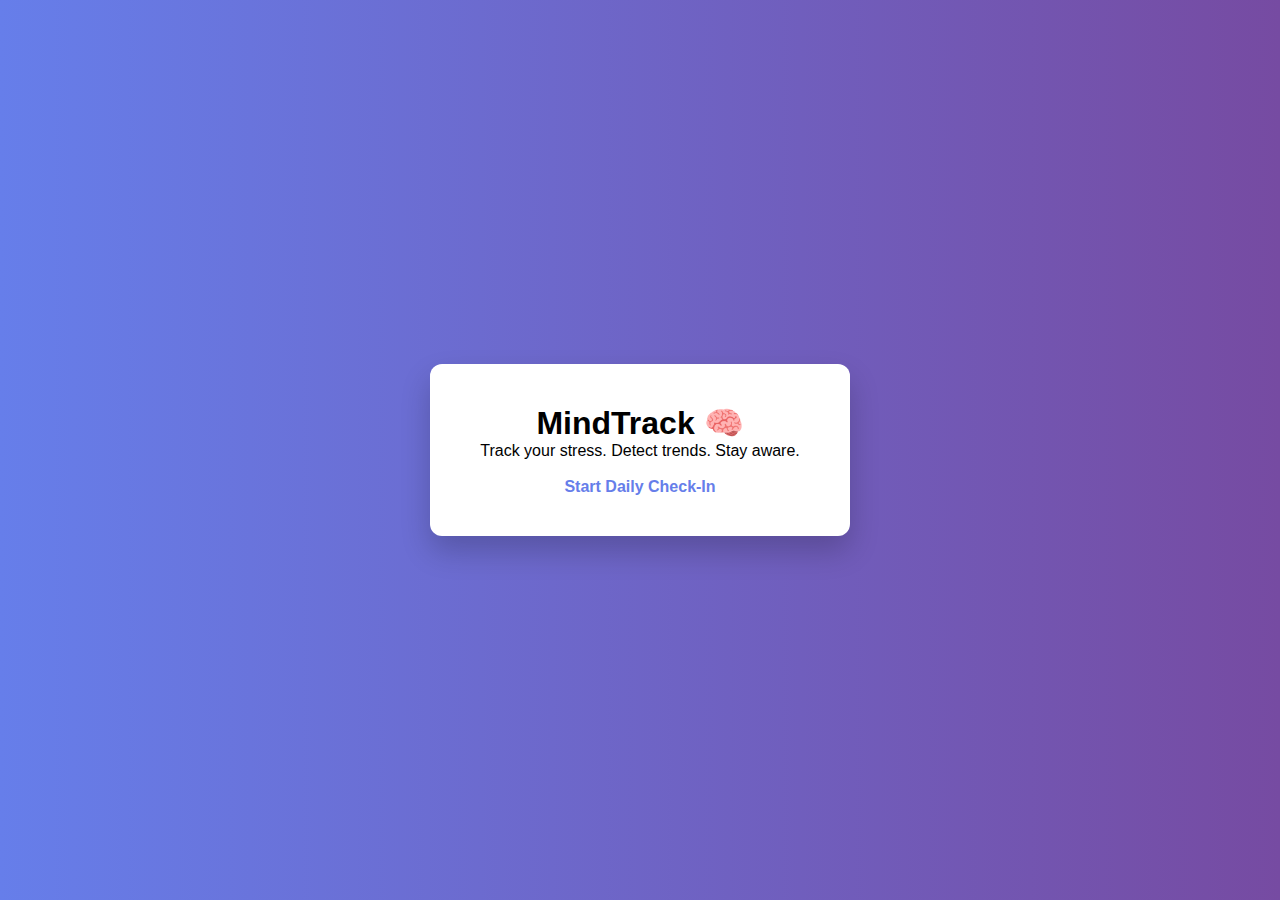
<file: templates/index.html>
<!DOCTYPE html>
<html>
<head>
    <title>MindTrack</title>
    <link rel="stylesheet" href="/static/style.css">
</head>
<body>
    <div class="card">
        <h1>MindTrack 🧠</h1>
        <p>Track your stress. Detect trends. Stay aware.</p>
        <br>
        <a href="/survey">Start Daily Check-In</a>
    </div>
</body>
</html>
</file>
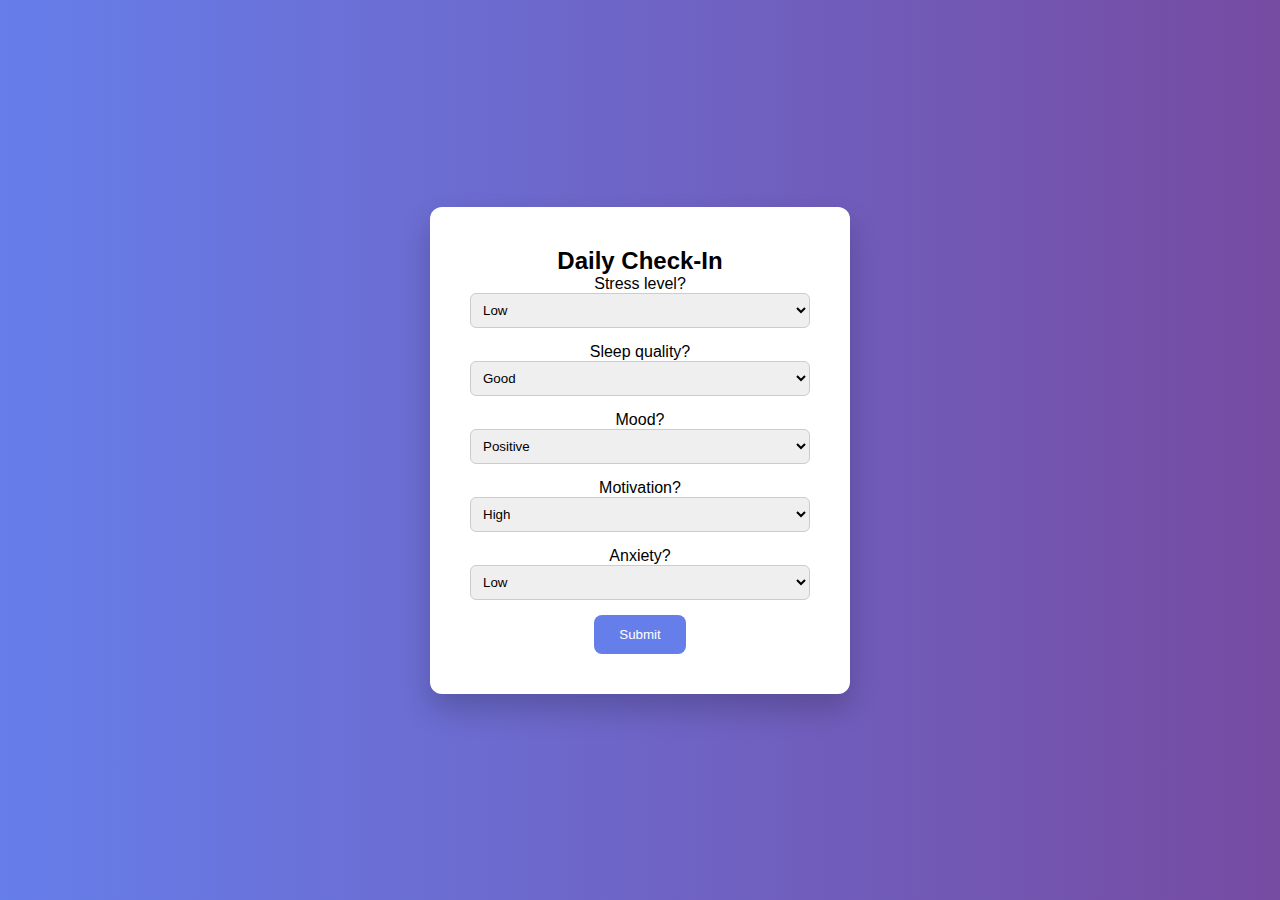
<file: templates/survey.html>
<!DOCTYPE html>
<html>
<head>
    <title>Survey</title>
    <link rel="stylesheet" href="/static/style.css">
</head>
<body>
    <div class="card">
        <h2>Daily Check-In</h2>

        <form method="POST" action="/submit">

            <p>Stress level?</p>
            <select name="stress">
                <option value="1">Low</option>
                <option value="3">Medium</option>
                <option value="5">High</option>
            </select>

            <p>Sleep quality?</p>
            <select name="sleep">
                <option value="1">Good</option>
                <option value="3">Okay</option>
                <option value="5">Poor</option>
            </select>

            <p>Mood?</p>
            <select name="mood">
                <option value="1">Positive</option>
                <option value="3">Neutral</option>
                <option value="5">Negative</option>
            </select>

            <p>Motivation?</p>
            <select name="motivation">
                <option value="1">High</option>
                <option value="3">Medium</option>
                <option value="5">Low</option>
            </select>

            <p>Anxiety?</p>
            <select name="anxiety">
                <option value="1">Low</option>
                <option value="3">Medium</option>
                <option value="5">High</option>
            </select>

            <br>
            <button type="submit">Submit</button>

        </form>
    </div>
</body>
</html>
</file>
<file: static/style.css>
* {
    margin: 0;
    padding: 0;
    box-sizing: border-box;
}

body {
    font-family: Arial, sans-serif;
    background: linear-gradient(to right, #667eea, #764ba2);
    min-height: 100vh;
    display: flex;
    justify-content: center;
    align-items: center;
}

.card {
    background: white;
    padding: 40px;
    border-radius: 12px;
    width: 420px;
    text-align: center;
    box-shadow: 0 15px 30px rgba(0,0,0,0.2);
}

button {
    padding: 12px 25px;
    border: none;
    border-radius: 8px;
    background: #667eea;
    color: white;
    cursor: pointer;
}

button:hover {
    background: #5a67d8;
}

a {
    text-decoration: none;
    color: #667eea;
    font-weight: bold;
}

select {
    width: 100%;
    padding: 8px;
    margin-bottom: 15px;
    border-radius: 6px;
    border: 1px solid #ccc;
}

.warning {
    color: red;
    font-weight: bold;
}
</file>
